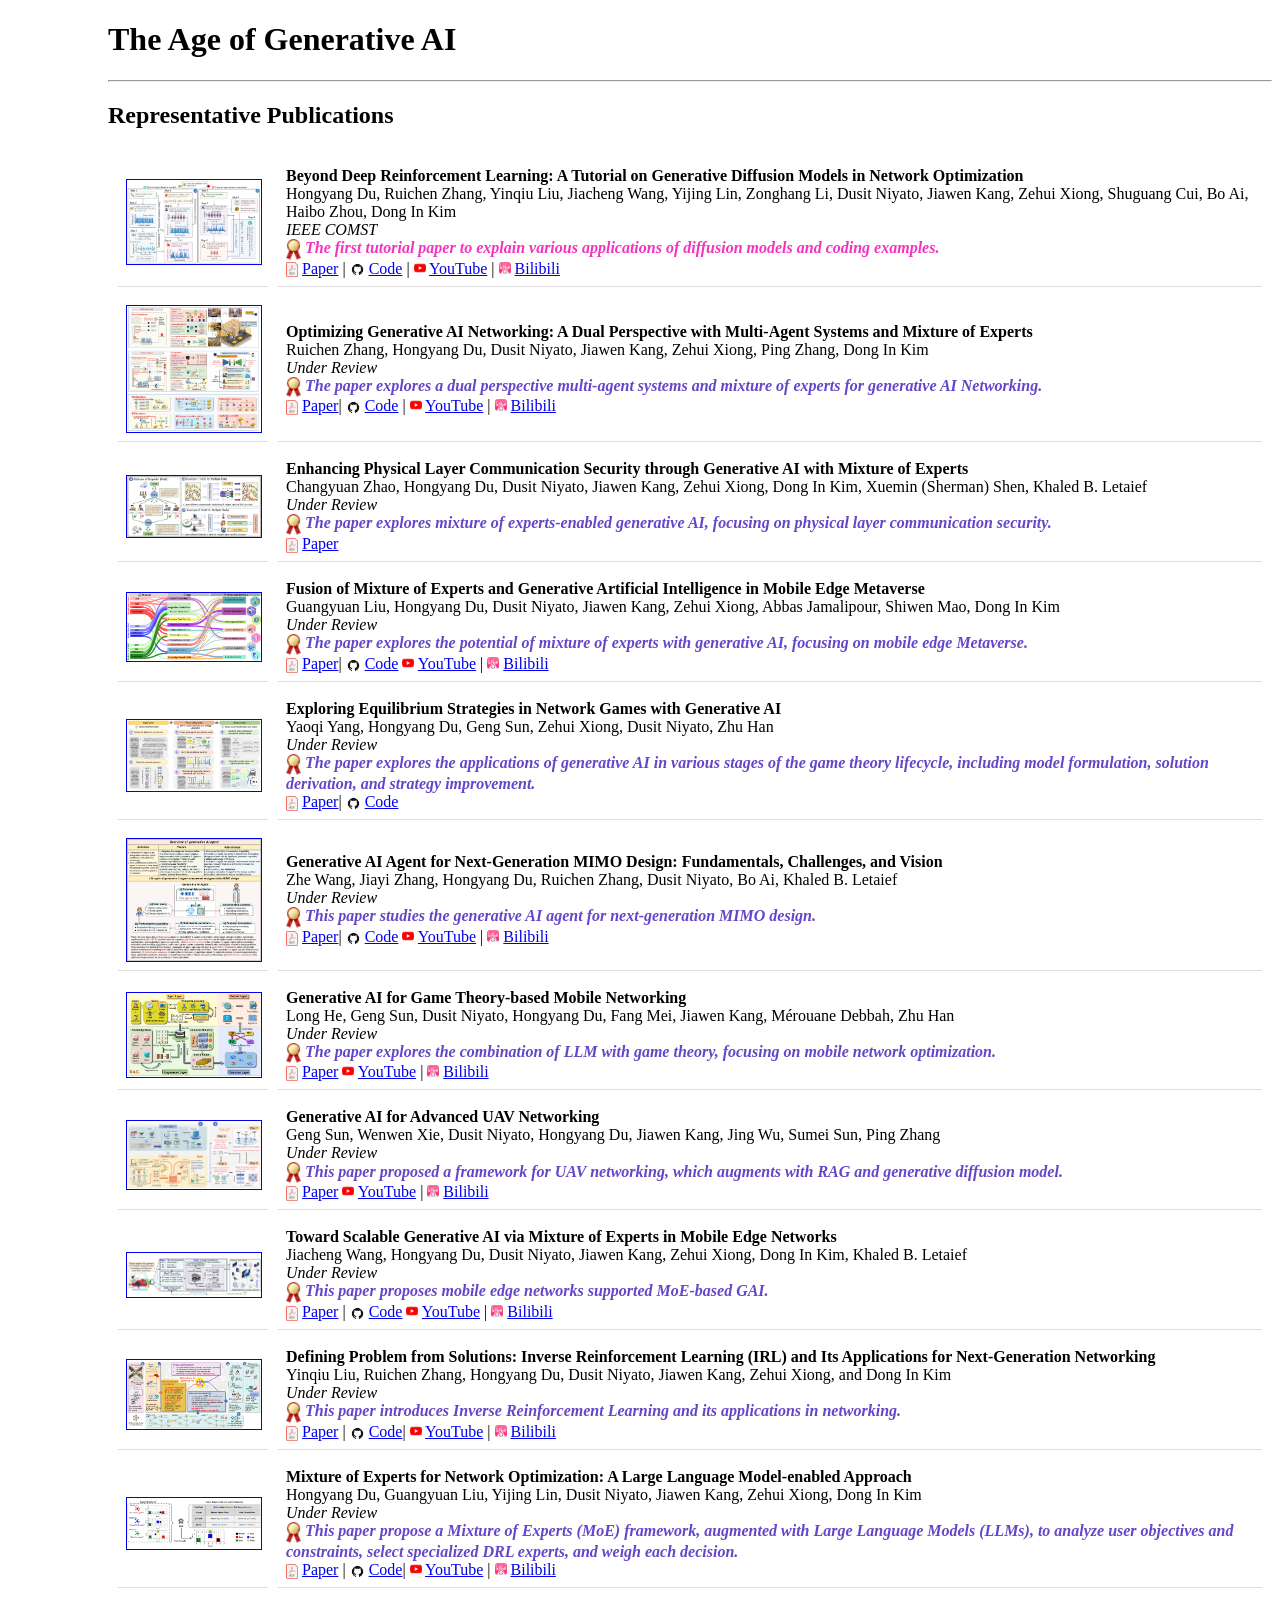
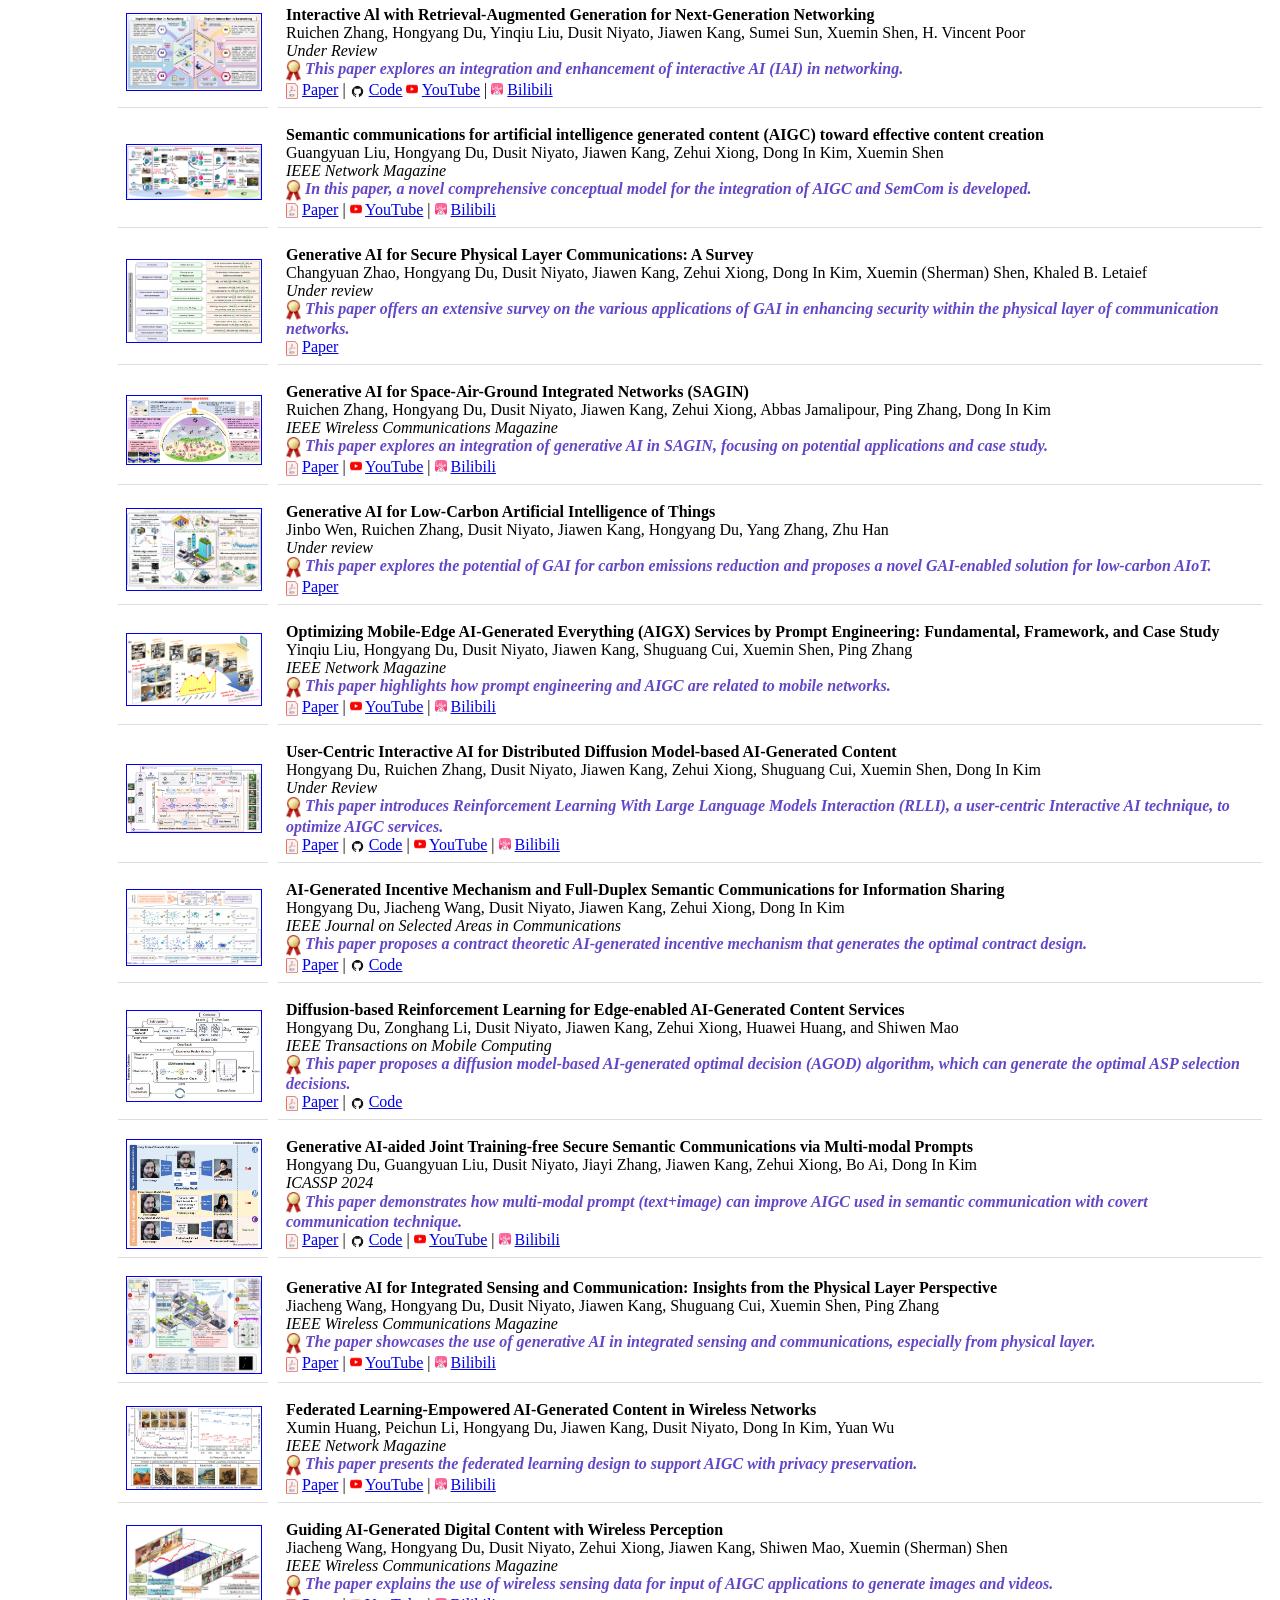
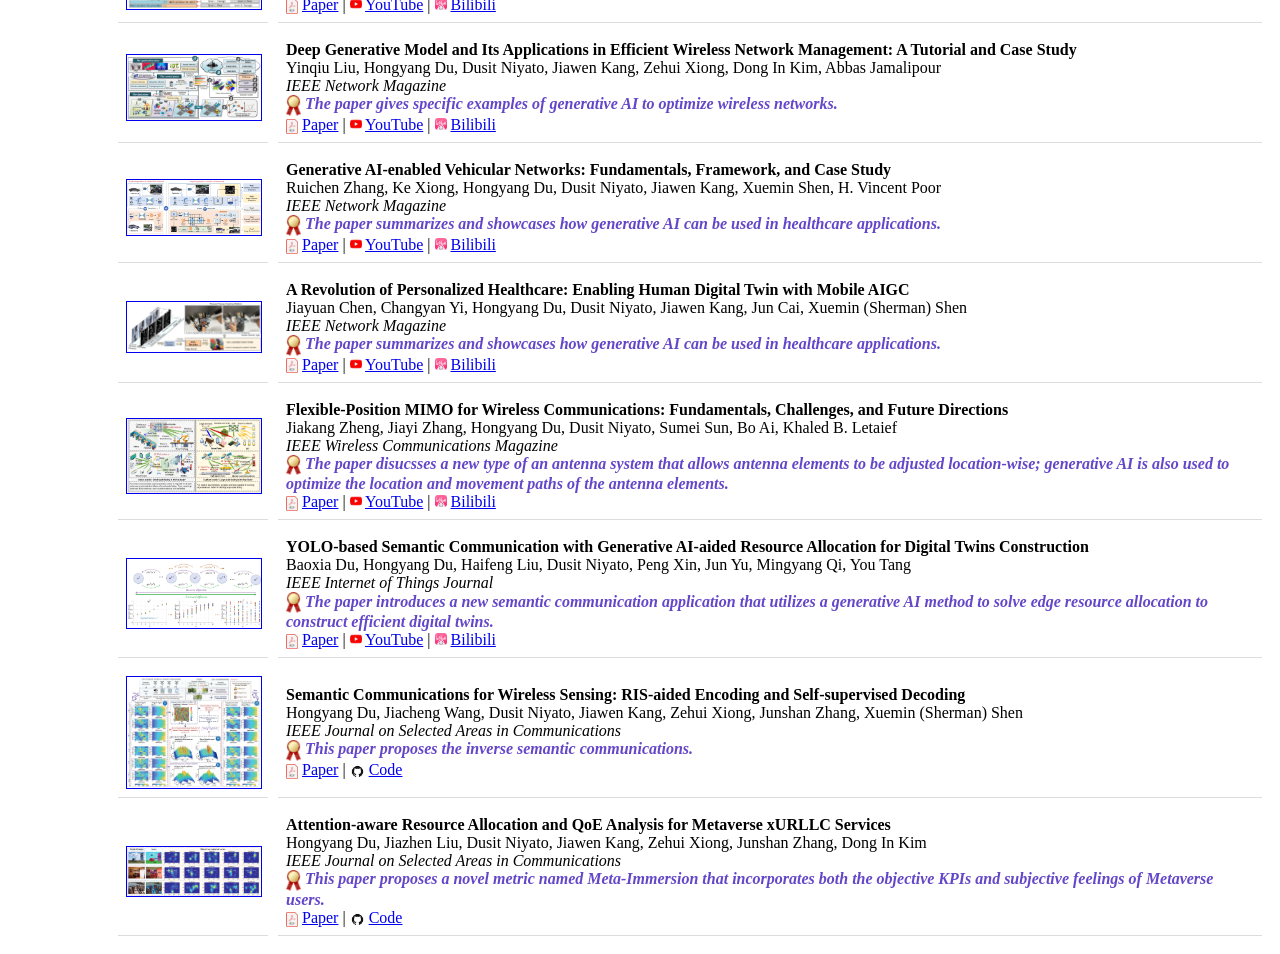
<file: index.html>
<!DOCTYPE html>
<html>
<head>
<meta charset="UTF-8">
<meta name="viewport" content="width=device-width, initial-scale=1.0">
<title>The Age of Generative AI</title>
<style>
	.content-wrapper {
	margin-left: 100px;
	}
	td, th {
	padding: 8px;
	border-bottom: 1px solid #ddd;
	}
	img.responsive-img {
	max-width: 100%;
	height: auto;
	}
	
	/* 响应式设计：当屏幕尺寸小于600px时，应用这些样式 */
	@media screen and (max-width: 600px) {
	.content-wrapper {
	margin-left: 10px;
	}
	.responsive-img {
	float: left; /* 使图片浮动，使得文字可以环绕图片 */
	margin-right: 15px; /* 在图片和文字之间添加一些间隙 */
	width: 50%; /* 设置图片宽度为容器宽度的50%，根据需要调整 */
	}
	td {
	display: block; /* 使单元格表现得像块元素，以便图片和文字可以正确环绕 */
	}
	}
</style>
</head>
<body>

<div class="content-wrapper">

<h1>The Age of Generative AI</h1>

<hr>

<h2>Representative Publications</h2>

<table border="0" cellpadding="3" cellspacing="10">

<tr>
<td><a href="https://hongyangdu.github.io/GDMOPT/"><img class="responsive-img" style="vertical-align:middle" src="accessories/GDMOPT1.png"  width="200" height="inherit" border="1px" alt="" /></a></td>
<td>
<b>Beyond Deep Reinforcement Learning: A Tutorial on Generative Diffusion Models in Network Optimization</b>
<br>Hongyang Du, Ruichen Zhang, Yinqiu Liu, Jiacheng Wang, Yijing Lin, Zonghang Li, Dusit Niyato, Jiawen Kang, Zehui Xiong, Shuguang Cui, Bo Ai, Haibo Zhou, Dong In Kim<br>
<em>IEEE COMST </em> <br>
<em> <img style="vertical-align:middle" src="accessories/gold_medal.png"  width="15" height="inherit"  alt="" /> <b style="color:rgb(245,50,190);">The first tutorial paper to explain various applications of diffusion models and coding examples.</b> </em> <br>
<img style="vertical-align:middle" src="accessories/pdf.jpg"  width="12" height="inherit"  alt="" /> 
<a href="https://arxiv.org/pdf/2308.05384.pdf">Paper</a> |
<img style="vertical-align:middle" src="accessories/github_icon.jpg"  width="15" height="inherit"  alt="" /> 
<a href="https://hongyangdu.github.io/GDMOPT/">Code</a> |
<img src="accessories/ytb.jpg"  width="12" height="inherit" alt=""></a>
<a href="https://www.youtube.com/watch?v=-vK1eNtSxOA&t=697s&ab_channel=DurAIn-Tech">YouTube</a> |
<img src="accessories/bili.jpg"  width="12" height="inherit" alt=""></a>
<a href="https://www.bilibili.com/video/BV1Dm4y157yg/?spm_id_from=333.999.0.0">Bilibili</a>
&nbsp &nbsp &nbsp 
</td>
</tr>

<tr>
<td><a href="https://rickyzang.github.io/MASMoE/"><img class="responsive-img" style="vertical-align:middle" src="accessories/RC_MoE.jpg"  width="200" height="inherit" border="1px" alt="" /></a></td>
<td>
<b>Optimizing Generative AI Networking: A Dual Perspective with Multi-Agent Systems and Mixture of Experts</b>
<br> Ruichen Zhang, Hongyang Du, Dusit Niyato, Jiawen Kang, Zehui Xiong, Ping Zhang, Dong In Kim<br>
<em>Under Review</em> <br>
<em> <img style="vertical-align:middle" src="accessories/gold_medal.png"  width="15" height="inherit"  alt="" /> <b style="color:rgb(100,70,200);">The paper explores a dual perspective multi-agent systems and mixture of experts for generative AI Networking.</b> </em> <br>
<img style="vertical-align:middle" src="accessories/pdf.jpg"  width="12" height="inherit"  alt="" /> 
<a href="https://arxiv.org/abs/2405.12472">Paper</a>|
<img style="vertical-align:middle" src="accessories/github_icon.jpg"  width="15" height="inherit"  alt="" /> 
<a href="https://rickyzang.github.io/MASMoE/">Code</a> |
<img src="accessories/ytb.jpg"  width="12" height="inherit" alt=""></a>
<a href="https://www.youtube.com/watch?v=09wHgCCUTZc">YouTube</a> |
<img src="accessories/bili.jpg"  width="12" height="inherit" alt=""></a> 
<a href="https://www.bilibili.com/video/BV1F142127yV/?spm_id_from=333.999.list.card_archive.click&vd_source=2952d487c9e1bfa4561a47411f9dc06a">Bilibili</a>
&nbsp &nbsp &nbsp 
</td>
</tr>



	
<tr>
<td><a href="https://changyuanzhao.github.io/PLSMoE/"><img class="responsive-img" style="vertical-align:middle" src="accessories/zhaocy_moe.png"  width="200" height="inherit" border="1px" alt="" /></a></td>
<td>
<b>Enhancing Physical Layer Communication Security through Generative AI with Mixture of Experts</b>
<br>Changyuan Zhao, Hongyang Du, Dusit Niyato, Jiawen Kang, Zehui Xiong, Dong In Kim, Xuemin (Sherman) Shen, Khaled B. Letaief<br>
<em>Under Review</em> <br>
<em> <img style="vertical-align:middle" src="accessories/gold_medal.png"  width="15" height="inherit"  alt="" /> <b style="color:rgb(100,70,200);">The paper explores mixture of experts-enabled generative AI, focusing on physical layer communication security.</b> </em> <br>
<img style="vertical-align:middle" src="accessories/pdf.jpg"  width="12" height="inherit"  alt="" /> 
<a href="https://arxiv.org/pdf/2405.04198v1">Paper</a>
&nbsp &nbsp &nbsp 
</td>
</tr>
	
<tr>
<td><a href="https://alvinliu97.github.io/MOEGAI-metaverse/"><img class="responsive-img" style="vertical-align:middle" src="accessories/MOE.png"  width="200" height="inherit" border="1px" alt="" /></a></td>
<td>
<b>Fusion of Mixture of Experts and Generative Artificial Intelligence in Mobile Edge Metaverse</b>
<br> Guangyuan Liu, Hongyang Du, Dusit Niyato, Jiawen Kang, Zehui Xiong, Abbas Jamalipour, Shiwen Mao, Dong In Kim<br>
<em>Under Review</em> <br>
<em> <img style="vertical-align:middle" src="accessories/gold_medal.png"  width="15" height="inherit"  alt="" /> <b style="color:rgb(100,70,200);">The paper explores the potential of mixture of experts with generative AI, focusing on mobile edge Metaverse.</b> </em> <br>
<img style="vertical-align:middle" src="accessories/pdf.jpg"  width="12" height="inherit"  alt="" /> 
<a href="https://arxiv.org/abs/2404.03321">Paper</a>|
<img style="vertical-align:middle" src="accessories/github_icon.jpg"  width="15" height="inherit"  alt="" /> 
<a href="https://alvinliu97.github.io/MOEGAI-metaverse/">Code</a>
<img src="accessories/ytb.jpg"  width="12" height="inherit" alt=""></a>
<a href="https://www.youtube.com/watch?v=txzwnzP3jjg&list=UULFEHDwNx-OAR0ER915ICtLpQ&index=2">YouTube</a> |
<img src="accessories/bili.jpg"  width="12" height="inherit" alt=""></a>
<a href="https://www.bilibili.com/video/BV1rJ4m1N7wT/?vd_source=89dd8b52d1d8508a3722af991a8fa825">Bilibili</a>
&nbsp &nbsp &nbsp 
</td>
</tr>

<tr>
<td><a href="https://github.com/Yaoqi-Yang97/GAI4Game/"><img class="responsive-img" style="vertical-align:middle" src="accessories/GAI4GAME.png"  width="200" height="inherit" border="1px" alt="" /></a></td>
<td>
<b>Exploring Equilibrium Strategies in Network Games with Generative AI</b>
<br> Yaoqi Yang, Hongyang Du, Geng Sun, Zehui Xiong, Dusit Niyato, Zhu Han<br>
<em>Under Review</em> <br>
<em> <img style="vertical-align:middle" src="accessories/gold_medal.png"  width="15" height="inherit"  alt="" /> <b style="color:rgb(100,70,200);">The paper explores the applications of generative AI in various stages of the game theory lifecycle, including model formulation, solution derivation, and strategy improvement. </b> </em> <br>
<img style="vertical-align:middle" src="accessories/pdf.jpg"  width="12" height="inherit"  alt="" /> 
<a href="https://arxiv.org/abs/2405.08289">Paper</a>|
<img style="vertical-align:middle" src="accessories/github_icon.jpg"  width="15" height="inherit"  alt="" /> 
<a href="https://github.com/Yaoqi-Yang97/GAI4Game/">Code</a>
&nbsp &nbsp &nbsp 
</td>
</tr>

<tr>
<td><a href="https://zhewang77.github.io/GAIMIMO/"><img class="responsive-img" style="vertical-align:middle" src="accessories/zhe1.png"  width="200" height="inherit" border="1px" alt="" /></a></td>
<td>
<b>Generative AI Agent for Next-Generation MIMO Design: Fundamentals, Challenges, and Vision</b>
<br>Zhe Wang, Jiayi Zhang, Hongyang Du, Ruichen Zhang, Dusit Niyato, Bo Ai, Khaled B. Letaief<br>
<em>Under Review</em> <br>
<em> <img style="vertical-align:middle" src="accessories/gold_medal.png"  width="15" height="inherit"  alt="" /> <b style="color:rgb(100,70,200);">This paper studies the generative AI agent for next-generation MIMO design.</b> </em> <br>
<img style="vertical-align:middle" src="accessories/pdf.jpg"  width="12" height="inherit"  alt="" /> 
<a href="https://arxiv.org/pdf/2404.08878.pdf">Paper</a>|
<img style="vertical-align:middle" src="accessories/github_icon.jpg"  width="15" height="inherit"  alt="" /> 
<a href="https://zhewang77.github.io/GAIMIMO/">Code</a>
<img src="accessories/ytb.jpg"  width="12" height="inherit" alt=""></a>
<a href="https://www.youtube.com/watch?v=FHvTjo2qmOY&list=UULFEHDwNx-OAR0ER915ICtLpQ&index=1">YouTube</a> |
<img src="accessories/bili.jpg"  width="12" height="inherit" alt=""></a>
<a href="https://www.bilibili.com/video/BV1wT421D7wM/?vd_source=89dd8b52d1d8508a3722af991a8fa825">Bilibili</a>
&nbsp &nbsp &nbsp 
</td>
</tr>


<tr>
<td><a href="https://limedire.github.io/GAI-Game/"><img class="responsive-img" style="vertical-align:middle" src="accessories/gaigame.png"  width="200" height="inherit" border="1px" alt="" /></a></td>
<td>
<b>Generative AI for Game Theory-based Mobile Networking</b>
<br>Long He, Geng Sun, Dusit Niyato, Hongyang Du, Fang Mei, Jiawen Kang, Mérouane Debbah, Zhu Han<br>
<em>Under Review</em> <br>
<em> <img style="vertical-align:middle" src="accessories/gold_medal.png"  width="15" height="inherit"  alt="" /> <b style="color:rgb(100,70,200);">The paper explores the combination of LLM with game theory, focusing on mobile network optimization.</b> </em> <br>
<img style="vertical-align:middle" src="accessories/pdf.jpg"  width="12" height="inherit"  alt="" /> 
<a href="https://arxiv.org/abs/2404.09699">Paper</a>
<img src="accessories/ytb.jpg"  width="12" height="inherit" alt=""></a>
<a href="https://www.youtube.com/watch?v=qfKsBIwJl5Q&list=UULFEHDwNx-OAR0ER915ICtLpQ&index=5">YouTube</a> |
<img src="accessories/bili.jpg"  width="12" height="inherit" alt=""></a>
<a href="https://www.bilibili.com/video/BV1T1421d7cv/?vd_source=89dd8b52d1d8508a3722af991a8fa825">Bilibili</a>
&nbsp &nbsp &nbsp 
</td>
</tr>


<tr>
<td><a href="https://xiewenwen22.github.io/UAV_Spectrum_Estimation/"><img class="responsive-img" style="vertical-align:middle" src="accessories/gaiuav.png"  width="200" height="inherit" border="1px" alt="" /></a></td>
<td>
<b>Generative AI for Advanced UAV Networking</b>
<br>Geng Sun, Wenwen Xie, Dusit Niyato, Hongyang Du, Jiawen Kang, Jing Wu, Sumei Sun, Ping Zhang<br>
<em>Under Review</em> <br>
<em> <img style="vertical-align:middle" src="accessories/gold_medal.png"  width="15" height="inherit"  alt="" /> <b style="color:rgb(100,70,200);">This paper proposed a framework for UAV networking, which augments with RAG and generative diffusion model.</b> </em> <br>
<img style="vertical-align:middle" src="accessories/pdf.jpg"  width="12" height="inherit"  alt="" /> 
<a href="https://arxiv.org/pdf/2404.10556.pdf">Paper</a>
<img src="accessories/ytb.jpg"  width="12" height="inherit" alt=""></a>
<a href="https://www.youtube.com/watch?v=sXdapDkmmdQ&list=UULFEHDwNx-OAR0ER915ICtLpQ&index=4">YouTube</a> |
<img src="accessories/bili.jpg"  width="12" height="inherit" alt=""></a>
<a href="https://www.bilibili.com/video/BV1RZ421n7hc/?vd_source=89dd8b52d1d8508a3722af991a8fa825">Bilibili</a>
&nbsp &nbsp &nbsp 
</td>
</tr>


<tr>
<td><a href="https://hongyangdu.github.io/Net4MoE/"><img class="responsive-img" style="vertical-align:middle" src="accessories/jcmoe.png"  width="200" height="inherit" border="1px" alt="" /></a></td>
<td>
<b>Toward Scalable Generative AI via Mixture of Experts in Mobile Edge Networks</b>
<br>Jiacheng Wang, Hongyang Du, Dusit Niyato, Jiawen Kang, Zehui Xiong, Dong In Kim, Khaled B. Letaief<br>
<em>Under Review</em> <br>
<em> <img style="vertical-align:middle" src="accessories/gold_medal.png"  width="15" height="inherit"  alt="" /> <b style="color:rgb(100,70,200);">This paper proposes mobile edge networks supported MoE-based GAI.</b> </em> <br>
<img style="vertical-align:middle" src="accessories/pdf.jpg"  width="12" height="inherit"  alt="" /> 
<a href="https://arxiv.org/pdf/2402.06942.pdf">Paper</a> |
<img style="vertical-align:middle" src="accessories/github_icon.jpg"  width="15" height="inherit"  alt="" /> 
<a href="https://hongyangdu.github.io/Net4MoE/">Code</a>
<img src="accessories/ytb.jpg"  width="12" height="inherit" alt=""></a>
<a href="https://www.youtube.com/watch?v=FtyX49zUfb4">YouTube</a> |
<img src="accessories/bili.jpg"  width="12" height="inherit" alt=""></a>
<a href="https://www.bilibili.com/video/BV1Kr421E7eE/?vd_source=89dd8b52d1d8508a3722af991a8fa825">Bilibili</a>
&nbsp &nbsp &nbsp 
</td>
</tr>


<tr>
<td><a href="https://lancelot1998.github.io/IRL/"><img class="responsive-img" style="vertical-align:middle" src="accessories/IRL-2.png"  width="200" height="inherit" border="1px" alt="" /></a></td>
<td>
<b>Defining Problem from Solutions: Inverse Reinforcement Learning (IRL) and Its Applications for Next-Generation Networking</b>
<br> Yinqiu Liu, Ruichen Zhang, Hongyang Du, Dusit Niyato, Jiawen Kang, Zehui Xiong, and Dong In Kim<br>
<em>Under Review</em> <br>
<em> <img style="vertical-align:middle" src="accessories/gold_medal.png"  width="15" height="inherit"  alt="" /> <b style="color:rgb(100,70,200);">This paper introduces Inverse Reinforcement Learning and its applications in networking.</b> </em> <br>
<img style="vertical-align:middle" src="accessories/pdf.jpg"  width="12" height="inherit"  alt="" /> 
<a href="https://arxiv.org/pdf/2404.01583">Paper</a> |
<img style="vertical-align:middle" src="accessories/github_icon.jpg"  width="15" height="inherit"  alt="" /> 
<a href="https://lancelot1998.github.io/IRL/">Code</a>|
<img src="accessories/ytb.jpg"  width="12" height="inherit" alt=""></a>
<a href="https://www.youtube.com/watch?v=hXTmq7OEXV8">YouTube</a> |
<img src="accessories/bili.jpg"  width="12" height="inherit" alt=""></a>
<a href="https://www.bilibili.com/video/BV1Qs421c7nz/?spm_id_from=333.999.0.0&vd_source=5a4e6b423c5145e693f64416250476f9">Bilibili</a>
&nbsp &nbsp &nbsp 
</td>
</tr>


<tr>
<td><a href="https://hongyangdu.github.io/MoE4OPT/"><img class="responsive-img" style="vertical-align:middle" src="accessories/dumoeopt.png"  width="200" height="inherit" border="1px" alt="" /></a></td>
<td>
<b>Mixture of Experts for Network Optimization: A Large Language Model-enabled Approach</b>
<br>Hongyang Du, Guangyuan Liu, Yijing Lin, Dusit Niyato, Jiawen Kang, Zehui Xiong, Dong In Kim<br>
<em>Under Review</em> <br>
<em> <img style="vertical-align:middle" src="accessories/gold_medal.png"  width="15" height="inherit"  alt="" /> <b style="color:rgb(100,70,200);">This paper propose a Mixture of Experts (MoE) framework, augmented with Large Language Models (LLMs), to analyze user objectives and constraints, select specialized DRL experts, and weigh each decision.</b> </em> <br>
<img style="vertical-align:middle" src="accessories/pdf.jpg"  width="12" height="inherit"  alt="" /> 
<a href="https://arxiv.org/pdf/2402.09756.pdf">Paper</a> |
<img style="vertical-align:middle" src="accessories/github_icon.jpg"  width="15" height="inherit"  alt="" /> 
<a href="https://hongyangdu.github.io/MoE4OPT/">Code</a>|
<img src="accessories/ytb.jpg"  width="12" height="inherit" alt=""></a>
<a href="https://www.youtube.com/watch?v=ALh2Pc-uqbg">YouTube</a> |
<img src="accessories/bili.jpg"  width="12" height="inherit" alt=""></a>
<a href="https://www.bilibili.com/video/BV1Zx4y1k7Hr/?spm_id_from=333.999.0.0">Bilibili</a>
&nbsp &nbsp &nbsp 
</td>
</tr>


<tr>
<td><a href="https://rickyzang.github.io/GIAI/"><img class="responsive-img" style="vertical-align:middle" src="accessories/rciai.png"  width="200" height="inherit" border="1px" alt="" /></a></td>
<td>
<b>Interactive Al with Retrieval-Augmented Generation for Next-Generation Networking</b>
<br>Ruichen Zhang, Hongyang Du, Yinqiu Liu, Dusit Niyato, Jiawen Kang, Sumei Sun, Xuemin Shen, H. Vincent Poor<br>
<em>Under Review</em> <br>
<em> <img style="vertical-align:middle" src="accessories/gold_medal.png"  width="15" height="inherit"  alt="" /> <b style="color:rgb(100,70,200);">This paper explores an integration and enhancement of interactive AI (IAI) in networking.</b> </em> <br>
<img style="vertical-align:middle" src="accessories/pdf.jpg"  width="12" height="inherit"  alt="" /> 
<a href="https://arxiv.org/pdf/2401.11391.pdf">Paper</a> |
<img style="vertical-align:middle" src="accessories/github_icon.jpg"  width="15" height="inherit"  alt="" /> 
<a href="https://rickyzang.github.io/GIAI/">Code</a>
<img src="accessories/ytb.jpg"  width="12" height="inherit" alt=""></a>
<a href="https://youtu.be/ZUgpUf3MVkA">YouTube</a> |
<img src="accessories/bili.jpg"  width="12" height="inherit" alt=""></a>
<a href="https://www.bilibili.com/video/BV1Tf42117rt/?vd_source=89dd8b52d1d8508a3722af991a8fa825">Bilibili</a>
&nbsp &nbsp &nbsp 
</td>
</tr>

<tr>
<td><a href="https://arxiv.org/abs/2308.04942"><img class="responsive-img" style="vertical-align:middle" src="accessories/guangyuansem.png"  width="200" height="inherit" border="1px" alt="" /></a></td>
<td>
<b>Semantic communications for artificial intelligence generated content (AIGC) toward effective content creation</b>
<br>Guangyuan Liu, Hongyang Du, Dusit Niyato, Jiawen Kang, Zehui Xiong, Dong In Kim, Xuemin Shen<br>
<em>IEEE Network Magazine</em> <br>
<em> <img style="vertical-align:middle" src="accessories/gold_medal.png"  width="15" height="inherit"  alt="" /> <b style="color:rgb(100,70,200);"> In this paper, a novel comprehensive conceptual model for the integration of AIGC and SemCom is developed.</b> </em> <br>
<img style="vertical-align:middle" src="accessories/pdf.jpg"  width="12" height="inherit"  alt="" /> 
<a href="https://arxiv.org/pdf/2308.04942.pdf">Paper</a> |
<img src="accessories/ytb.jpg"  width="12" height="inherit" alt=""></a>
<a href="https://www.youtube.com/watch?v=-n1fKwBHouI">YouTube</a> |
<img src="accessories/bili.jpg"  width="12" height="inherit" alt=""></a>
<a href="https://www.bilibili.com/video/BV1w94y1b7zj/?spm_id_from=333.337.search-card.all.click&vd_source=7a1cccf64fe5f606a2b055b2b18fbfb9">Bilibili</a>
&nbsp &nbsp &nbsp 
</td>
</tr>


<tr>
<td><a href="https://arxiv.org/abs/2402.13553"><img class="responsive-img" style="vertical-align:middle" src="accessories/cys.png"  width="200" height="inherit" border="1px" alt="" /></a></td>
<td>
<b>Generative AI for Secure Physical Layer Communications: A Survey</b>
<br>Changyuan Zhao, Hongyang Du, Dusit Niyato, Jiawen Kang, Zehui Xiong, Dong In Kim, Xuemin (Sherman) Shen, Khaled B. Letaief<br>
<em>Under review</em> <br>
<em> <img style="vertical-align:middle" src="accessories/gold_medal.png"  width="15" height="inherit"  alt="" /> <b style="color:rgb(100,70,200);"> This paper offers an extensive survey on the various applications of GAI in enhancing security within the physical layer of communication networks.</b> </em> <br>
<img style="vertical-align:middle" src="accessories/pdf.jpg"  width="12" height="inherit"  alt="" /> 
<a href="https://arxiv.org/pdf/2402.13553.pdf">Paper</a>
&nbsp &nbsp &nbsp 
</td>
</tr>

<tr>
<td><a href="https://arxiv.org/abs/2311.06523"><img class="responsive-img" style="vertical-align:middle" src="accessories/ruicehnsagin.png"  width="200" height="inherit" border="1px" alt="" /></a></td>
<td>
<b>Generative AI for Space-Air-Ground Integrated Networks (SAGIN)</b>
<br>Ruichen Zhang, Hongyang Du, Dusit Niyato, Jiawen Kang, Zehui Xiong, Abbas Jamalipour, Ping Zhang, Dong In Kim<br>
<em>IEEE Wireless Communications Magazine</em> <br>
<em> <img style="vertical-align:middle" src="accessories/gold_medal.png"  width="15" height="inherit"  alt="" /> <b style="color:rgb(100,70,200);"> This paper explores an integration of generative AI in SAGIN, focusing on potential applications and case study.</b> </em> <br>
<img style="vertical-align:middle" src="accessories/pdf.jpg"  width="12" height="inherit"  alt="" /> 
<a href="https://arxiv.org/pdf/2311.06523.pdf">Paper</a> |
<img src="accessories/ytb.jpg"  width="12" height="inherit" alt=""></a>
<a href="https://www.youtube.com/watch?v=cQ2vA4rOHME">YouTube</a> |
<img src="accessories/bili.jpg"  width="12" height="inherit" alt=""></a>
<a href="https://www.bilibili.com/video/BV1fT4y1s7Eq/?spm_id_from=333.337.search-card.all.click">Bilibili</a>
&nbsp &nbsp &nbsp 
</td>
</tr>

<tr>
<td><a href="https://arxiv.org/abs/2404.18077"><img class="responsive-img" style="vertical-align:middle" src="accessories/Carbon.png"  width="200" height="inherit" border="1px" alt="" /></a></td>
<td>
<b>Generative AI for Low-Carbon Artificial Intelligence of Things</b>
<br>Jinbo Wen, Ruichen Zhang, Dusit Niyato, Jiawen Kang, Hongyang Du, Yang Zhang, Zhu Han<br>
<em>Under review</em> <br>
<em> <img style="vertical-align:middle" src="accessories/gold_medal.png"  width="15" height="inherit"  alt="" /> <b style="color:rgb(100,70,200);"> This paper explores the potential of GAI for carbon emissions reduction and proposes a novel GAI-enabled solution for low-carbon AIoT.</b> </em> <br>
<img style="vertical-align:middle" src="accessories/pdf.jpg"  width="12" height="inherit"  alt="" /> 
<a href="https://arxiv.org/abs/2404.18077.pdf">Paper</a>
&nbsp &nbsp &nbsp 
</td>
</tr>
	
<tr>
<td><a href="https://arxiv.org/abs/2309.01065"><img class="responsive-img" style="vertical-align:middle" src="accessories/yinqiuopt.png"  width="200" height="inherit" border="1px" alt="" /></a></td>
<td>
<b>Optimizing Mobile-Edge AI-Generated Everything (AIGX) Services by Prompt Engineering: Fundamental, Framework, and Case Study</b>
<br>Yinqiu Liu, Hongyang Du, Dusit Niyato, Jiawen Kang, Shuguang Cui, Xuemin Shen, Ping Zhang<br>
<em>IEEE Network Magazine</em> <br>
<em> <img style="vertical-align:middle" src="accessories/gold_medal.png"  width="15" height="inherit"  alt="" /> <b style="color:rgb(100,70,200);">This paper highlights how prompt engineering and AIGC are related to mobile networks.</b> </em> <br>
<img style="vertical-align:middle" src="accessories/pdf.jpg"  width="12" height="inherit"  alt="" /> 
<a href="https://arxiv.org/pdf/2309.01065.pdf">Paper</a> |
<img src="accessories/ytb.jpg"  width="12" height="inherit" alt=""></a>
<a href="https://www.youtube.com/watch?v=29JHDgUTgKA&t=80s&ab_channel=DurAIn-Tech">YouTube</a> |
<img src="accessories/bili.jpg"  width="12" height="inherit" alt=""></a>
<a href="https://www.bilibili.com/video/BV1xh4y1a7YY/?spm_id_from=333.999.0.0">Bilibili</a>
&nbsp &nbsp &nbsp 
</td>
</tr>

<tr>
<td><a href="https://hongyangdu.github.io/DistributedDiffusion/"><img class="responsive-img" style="vertical-align:middle" src="accessories/duuser.png"  width="200" height="inherit" border="1px" alt="" /></a></td>
<td>
<b>User-Centric Interactive AI for Distributed Diffusion Model-based AI-Generated Content</b>
<br>Hongyang Du, Ruichen Zhang, Dusit Niyato, Jiawen Kang, Zehui Xiong, Shuguang Cui, Xuemin Shen, Dong In Kim<br>
<em>Under Review</em> <br>
<em> <img style="vertical-align:middle" src="accessories/gold_medal.png"  width="15" height="inherit"  alt="" /> <b style="color:rgb(100,70,200);">This paper introduces Reinforcement Learning With Large Language Models Interaction (RLLI), a user-centric Interactive AI technique, to optimize AIGC services.</b> </em> <br>
<img style="vertical-align:middle" src="accessories/pdf.jpg"  width="12" height="inherit"  alt="" /> 
<a href="https://arxiv.org/pdf/2311.11094.pdf">Paper</a> |
<img style="vertical-align:middle" src="accessories/github_icon.jpg"  width="15" height="inherit"  alt="" /> 
<a href="https://hongyangdu.github.io/DistributedDiffusion/">Code</a> |
<img src="accessories/ytb.jpg"  width="12" height="inherit" alt=""></a>
<a href="https://www.youtube.com/watch?v=Vva-skuHBC4&ab_channel=DurAIn-Tech%E6%B8%A1%E9%9B%A8%E7%A7%91%E6%8A%80">YouTube</a> |
<img src="accessories/bili.jpg"  width="12" height="inherit" alt=""></a>
<a href="https://www.bilibili.com/video/BV1kC4y1w7mY/?spm_id_from=333.337.search-card.all.click&vd_source=7a1cccf64fe5f606a2b055b2b18fbfb9">Bilibili</a>
&nbsp &nbsp &nbsp 
</td>
</tr>


<tr>
<td><a href="https://hongyangdu.github.io/SemSharing/"><img class="responsive-img" style="vertical-align:middle" src="accessories/duincen.png"  width="200" height="inherit" border="1px" alt="" /></a></td>
<td>
<b>AI-Generated Incentive Mechanism and Full-Duplex Semantic Communications for Information Sharing</b>
<br>Hongyang Du, Jiacheng Wang, Dusit Niyato, Jiawen Kang, Zehui Xiong, Dong In Kim<br>
<em>IEEE Journal on Selected Areas in Communications</em> <br>
<em> <img style="vertical-align:middle" src="accessories/gold_medal.png"  width="15" height="inherit"  alt="" /> <b style="color:rgb(100,70,200);">This paper proposes a contract theoretic AI-generated incentive mechanism that generates the optimal contract design.</b> </em> <br>
<img style="vertical-align:middle" src="accessories/pdf.jpg"  width="12" height="inherit"  alt="" /> 
<a href="https://arxiv.org/pdf/2303.01896.pdf">Paper</a> |
<img style="vertical-align:middle" src="accessories/github_icon.jpg"  width="15" height="inherit"  alt="" /> 
<a href="https://hongyangdu.github.io/SemSharing/">Code</a>
&nbsp &nbsp &nbsp 
</td>
</tr>


<tr>
<td><a href="https://arxiv.org/abs/2303.13052"><img class="responsive-img" style="vertical-align:middle" src="accessories/dutmc.png"  width="200" height="inherit" border="1px" alt="" /></a></td>
<td>
<b>Diffusion-based Reinforcement Learning for Edge-enabled AI-Generated Content Services</b>
<br>Hongyang Du, Zonghang Li, Dusit Niyato, Jiawen Kang, Zehui Xiong, Huawei Huang, and Shiwen Mao<br>
<em>IEEE Transactions on Mobile Computing</em> <br>
<em> <img style="vertical-align:middle" src="accessories/gold_medal.png"  width="15" height="inherit"  alt="" /> <b style="color:rgb(100,70,200);">This paper proposes a diffusion model-based AI-generated optimal decision (AGOD) algorithm, which can generate the optimal ASP selection decisions.</b> </em> <br>
<img style="vertical-align:middle" src="accessories/pdf.jpg"  width="12" height="inherit"  alt="" /> 
<a href="https://arxiv.org/pdf/2303.13052.pdf">Paper</a> |
<img style="vertical-align:middle" src="accessories/github_icon.jpg"  width="15" height="inherit"  alt="" /> 
<a href="https://github.com/Lizonghang/AGOD">Code</a>
&nbsp &nbsp &nbsp 
</td>
</tr>

<tr>
<td><a href="https://arxiv.org/abs/2309.02616"><img class="responsive-img" style="vertical-align:middle" src="accessories/dumolti.png"  width="200" height="inherit" border="1px" alt="" /></a></td>
<td>
<b>Generative AI-aided Joint Training-free Secure Semantic Communications via Multi-modal Prompts</b>
<br>Hongyang Du, Guangyuan Liu, Dusit Niyato, Jiayi Zhang, Jiawen Kang, Zehui Xiong, Bo Ai, Dong In Kim<br>
<em>ICASSP 2024</em> <br>
<em> <img style="vertical-align:middle" src="accessories/gold_medal.png"  width="15" height="inherit"  alt="" /> <b style="color:rgb(100,70,200);">This paper demonstrates how multi-modal prompt (text+image) can improve AIGC used in semantic communication with covert communication technique.</b> </em> <br>
<img style="vertical-align:middle" src="accessories/pdf.jpg"  width="12" height="inherit"  alt="" /> 
<a href="https://arxiv.org/pdf/2309.02616.pdf">Paper</a> |
<img style="vertical-align:middle" src="accessories/github_icon.jpg"  width="15" height="inherit"  alt="" /> 
<a href="https://github.com/HongyangDu/LASER">Code</a> |
<img src="accessories/ytb.jpg"  width="12" height="inherit" alt=""></a>
<a href="https://www.youtube.com/watch?v=o-Azz_KeMxg&t=992s&ab_channel=DurAIn-Tech">YouTube</a> |
<img src="accessories/bili.jpg"  width="12" height="inherit" alt=""></a>
<a href="https://www.bilibili.com/video/BV1MV411A7U1/?spm_id_from=333.999.0.0">Bilibili</a>
&nbsp &nbsp &nbsp 
</td>
</tr>

<tr>
<td><a href="https://arxiv.org/abs/2310.01036"><img class="responsive-img" style="vertical-align:middle" src="accessories/jcisac.png"  width="200" height="inherit" border="1px" alt="" /></a></td>
<td>
<b>Generative AI for Integrated Sensing and Communication: Insights from the Physical Layer Perspective</b>
<br>Jiacheng Wang, Hongyang Du, Dusit Niyato, Jiawen Kang, Shuguang Cui, Xuemin Shen, Ping Zhang<br>
<em>IEEE Wireless Communications Magazine</em> <br>
<em> <img style="vertical-align:middle" src="accessories/gold_medal.png"  width="15" height="inherit"  alt="" /> <b style="color:rgb(100,70,200);">The paper showcases the use of generative AI in integrated sensing and communications, especially from physical layer.</b> </em> <br>
<img style="vertical-align:middle" src="accessories/pdf.jpg"  width="12" height="inherit"  alt="" /> 
<a href="https://arxiv.org/pdf/2310.01036.pdf">Paper</a> |
<img src="accessories/ytb.jpg"  width="12" height="inherit" alt=""></a>
<a href="https://www.youtube.com/watch?v=ZqSmgw0XOXo&ab_channel=DurAIn-Tech">YouTube</a> |
<img src="accessories/bili.jpg"  width="12" height="inherit" alt=""></a>
<a href="https://www.bilibili.com/video/BV1v84y1m7kn/?spm_id_from=333.999.0.0">Bilibili</a>
&nbsp &nbsp &nbsp 
</td>
</tr>


<tr>
<td><a href="https://arxiv.org/abs/2307.07146"><img class="responsive-img" style="vertical-align:middle" src="accessories/xuminfl.png"  width="200" height="inherit" border="1px" alt="" /></a></td>
<td>
<b>Federated Learning-Empowered AI-Generated Content in Wireless Networks</b>
<br>Xumin Huang, Peichun Li, Hongyang Du, Jiawen Kang, Dusit Niyato, Dong In Kim, Yuan Wu<br>
<em>IEEE Network Magazine</em> <br>
<em> <img style="vertical-align:middle" src="accessories/gold_medal.png"  width="15" height="inherit"  alt="" /> <b style="color:rgb(100,70,200);">This paper presents the federated learning design to support AIGC with privacy preservation.</b> </em> <br>
<img style="vertical-align:middle" src="accessories/pdf.jpg"  width="12" height="inherit"  alt="" /> 
<a href="https://arxiv.org/pdf/2307.07146.pdf">Paper</a> |
<img src="accessories/ytb.jpg"  width="12" height="inherit" alt=""></a>
<a href="https://www.youtube.com/watch?v=1anrIJeyqtw">YouTube</a> |
<img src="accessories/bili.jpg"  width="12" height="inherit" alt=""></a>
<a href="https://www.bilibili.com/video/BV1GB4y1Z7Mr/?spm_id_from=333.999.0.0">Bilibili</a>
&nbsp &nbsp &nbsp 
</td>
</tr>


<tr>
<td><a href="https://arxiv.org/abs/2303.14624"><img class="responsive-img" style="vertical-align:middle" src="accessories/jcgm.png"  width="200" height="inherit" border="1px" alt="" /></a></td>
<td>
<b>Guiding AI-Generated Digital Content with Wireless Perception</b>
<br>Jiacheng Wang, Hongyang Du, Dusit Niyato, Zehui Xiong, Jiawen Kang, Shiwen Mao, Xuemin (Sherman) Shen<br>
<em>IEEE Wireless Communications Magazine</em> <br>
<em> <img style="vertical-align:middle" src="accessories/gold_medal.png"  width="15" height="inherit"  alt="" /> <b style="color:rgb(100,70,200);">The paper explains the use of wireless sensing data for input of AIGC applications to generate images and videos.</b> </em> <br>
<img style="vertical-align:middle" src="accessories/pdf.jpg"  width="12" height="inherit"  alt="" /> 
<a href="https://arxiv.org/pdf/2303.14624.pdf">Paper</a> |
<img src="accessories/ytb.jpg"  width="12" height="inherit" alt=""></a>
<a href="https://www.youtube.com/watch?v=7Y2gqrz4ukI&ab_channel=DurAIn-Tech">YouTube</a> |
<img src="accessories/bili.jpg"  width="12" height="inherit" alt=""></a>
<a href="https://www.bilibili.com/video/BV1F841117Nw/?spm_id_from=333.999.0.0">Bilibili</a>
&nbsp &nbsp &nbsp 
</td>
</tr>

<tr>
<td><a href="https://arxiv.org/abs/2303.17114"><img class="responsive-img" style="vertical-align:middle" src="accessories/yqgm.png"  width="200" height="inherit" border="1px" alt="" /></a></td>
<td>
<b>Deep Generative Model and Its Applications in Efficient Wireless Network Management: A Tutorial and Case Study</b>
<br>Yinqiu Liu, Hongyang Du, Dusit Niyato, Jiawen Kang, Zehui Xiong, Dong In Kim, Abbas Jamalipour<br>
<em>IEEE Network Magazine</em> <br>
<em> <img style="vertical-align:middle" src="accessories/gold_medal.png"  width="15" height="inherit"  alt="" /> <b style="color:rgb(100,70,200);">The paper gives specific examples of generative AI to optimize wireless networks.</b> </em> <br>
<img style="vertical-align:middle" src="accessories/pdf.jpg"  width="12" height="inherit"  alt="" /> 
<a href="https://arxiv.org/pdf/2303.17114.pdf">Paper</a> |
<img src="accessories/ytb.jpg"  width="12" height="inherit" alt=""></a>
<a href="https://www.youtube.com/watch?v=30gRmUZj9V4&ab_channel=DurAIn-Tech">YouTube</a> |
<img src="accessories/bili.jpg"  width="12" height="inherit" alt=""></a>
<a href="https://www.bilibili.com/video/BV1M8411174N/?vd_source=89dd8b52d1d8508a3722af991a8fa825">Bilibili</a>
&nbsp &nbsp &nbsp 
</td>
</tr>


<tr>
<td><a href="https://arxiv.org/abs/2304.11098"><img class="responsive-img" style="vertical-align:middle" src="accessories/rcv.png"  width="200" height="inherit" border="1px" alt="" /></a></td>
<td>
<b>Generative AI-enabled Vehicular Networks: Fundamentals, Framework, and Case Study</b>
<br>Ruichen Zhang, Ke Xiong, Hongyang Du, Dusit Niyato, Jiawen Kang, Xuemin Shen, H. Vincent Poor<br>
<em>IEEE Network Magazine</em> <br>
<em> <img style="vertical-align:middle" src="accessories/gold_medal.png"  width="15" height="inherit"  alt="" /> <b style="color:rgb(100,70,200);">The paper summarizes and showcases how generative AI can be used in healthcare applications. </b> </em> <br>
<img style="vertical-align:middle" src="accessories/pdf.jpg"  width="12" height="inherit"  alt="" /> 
<a href="https://arxiv.org/pdf/2304.11098.pdf">Paper</a> |
<img src="accessories/ytb.jpg"  width="12" height="inherit" alt=""></a>
<a href="https://www.youtube.com/watch?v=pRzbHGw-5dk&ab_channel=DurAIn-Tech">YouTube</a> |
<img src="accessories/bili.jpg"  width="12" height="inherit" alt=""></a>
<a href="https://www.bilibili.com/video/BV1jN411n7ef/?spm_id_from=333.999.0.0">Bilibili</a>
&nbsp &nbsp &nbsp 
</td>
</tr>


<tr>
<td><a href="https://arxiv.org/abs/2307.12115"><img class="responsive-img" style="vertical-align:middle" src="accessories/heal.png"  width="200" height="inherit" border="1px" alt="" /></a></td>
<td>
<b>A Revolution of Personalized Healthcare: Enabling Human Digital Twin with Mobile AIGC</b>
<br>Jiayuan Chen, Changyan Yi, Hongyang Du, Dusit Niyato, Jiawen Kang, Jun Cai, Xuemin (Sherman) Shen<br>
<em>IEEE Network Magazine</em> <br>
<em> <img style="vertical-align:middle" src="accessories/gold_medal.png"  width="15" height="inherit"  alt="" /> <b style="color:rgb(100,70,200);">The paper summarizes and showcases how generative AI can be used in healthcare applications. </b> </em> <br>
<img style="vertical-align:middle" src="accessories/pdf.jpg"  width="12" height="inherit"  alt="" /> 
<a href="https://arxiv.org/pdf/2307.12115.pdf">Paper</a> |
<img src="accessories/ytb.jpg"  width="12" height="inherit" alt=""></a>
<a href="https://www.youtube.com/watch?v=T76EHYqap7o&ab_channel=DurAIn-Tech">YouTube</a> |
<img src="accessories/bili.jpg"  width="12" height="inherit" alt=""></a>
<a href="https://www.bilibili.com/video/BV1XH4y1o7in/?spm_id_from=333.999.0.0">Bilibili</a>
&nbsp &nbsp &nbsp 
</td>
</tr>


<tr>
<td><a href="https://arxiv.org/abs/2308.14578"><img class="responsive-img" style="vertical-align:middle" src="accessories/jkflp.png"  width="200" height="inherit" border="1px" alt="" /></a></td>
<td>
<b>Flexible-Position MIMO for Wireless Communications: Fundamentals, Challenges, and Future Directions</b>
<br>Jiakang Zheng, Jiayi Zhang, Hongyang Du, Dusit Niyato, Sumei Sun, Bo Ai, Khaled B. Letaief<br>
<em>IEEE Wireless Communications Magazine</em> <br>
<em> <img style="vertical-align:middle" src="accessories/gold_medal.png"  width="15" height="inherit"  alt="" /> <b style="color:rgb(100,70,200);">The paper disucsses a new type of an antenna system that allows antenna elements to be adjusted location-wise; generative AI is also used to optimize the location and movement paths of the antenna elements.</b> </em> <br>
<img style="vertical-align:middle" src="accessories/pdf.jpg"  width="12" height="inherit"  alt="" /> 
<a href="https://arxiv.org/pdf/2308.14578.pdf">Paper</a> |
<img src="accessories/ytb.jpg"  width="12" height="inherit" alt=""></a>
<a href="https://www.youtube.com/watch?v=sYX8PxlTymw">YouTube</a> |
<img src="accessories/bili.jpg"  width="12" height="inherit" alt=""></a>
<a href="https://www.bilibili.com/video/BV1tC4y1G72U/?spm_id_from=333.999.0.0">Bilibili</a>
&nbsp &nbsp &nbsp 
</td>
</tr>


<tr>
<td><a href="https://arxiv.org/abs/2306.14138"><img class="responsive-img" style="vertical-align:middle" src="accessories/duapple.png"  width="200" height="inherit" border="1px" alt="" /></a></td>
<td>
<b>YOLO-based Semantic Communication with Generative AI-aided Resource Allocation for Digital Twins Construction</b>
<br>Baoxia Du, Hongyang Du, Haifeng Liu, Dusit Niyato, Peng Xin, Jun Yu, Mingyang Qi, You Tang<br>
<em>IEEE Internet of Things Journal</em> <br>
<em> <img style="vertical-align:middle" src="accessories/gold_medal.png"  width="15" height="inherit"  alt="" /> <b style="color:rgb(100,70,200);">The paper introduces a new semantic communication application that utilizes a generative AI method to solve edge resource allocation to construct efficient digital twins. </b> </em> <br>
<img style="vertical-align:middle" src="accessories/pdf.jpg"  width="12" height="inherit"  alt="" /> 
<a href="https://arxiv.org/pdf/2306.14138.pdf">Paper</a> |
<img src="accessories/ytb.jpg"  width="12" height="inherit" alt=""></a>
<a href="hhttps://www.youtube.com/watch?v=TctQyS9zGTo">YouTube</a> |
<img src="accessories/bili.jpg"  width="12" height="inherit" alt=""></a>
<a href="https://www.bilibili.com/video/BV1Fu411F7Rx/?spm_id_from=333.337.search-card.all.click&vd_source=7a1cccf64fe5f606a2b055b2b18fbfb9">Bilibili</a>
&nbsp &nbsp &nbsp 
</td>
</tr>

<tr>
<td><a href="https://hongyangdu.github.io/SemSensing/"><img class="responsive-img" style="vertical-align:middle" src="accessories/DUINVER.png"  width="200" height="inherit" border="1px" alt="" /></a></td>
<td>
<b>Semantic Communications for Wireless Sensing: RIS-aided Encoding and Self-supervised Decoding</b>
<br>Hongyang Du, Jiacheng Wang, Dusit Niyato, Jiawen Kang, Zehui Xiong, Junshan Zhang, Xuemin (Sherman) Shen<br>
<em>IEEE Journal on Selected Areas in Communications</em> <br>
<em> <img style="vertical-align:middle" src="accessories/gold_medal.png"  width="15" height="inherit"  alt="" /> <b style="color:rgb(100,70,200);">This paper proposes the inverse semantic communications.</b> </em> <br>
<img style="vertical-align:middle" src="accessories/pdf.jpg"  width="12" height="inherit"  alt="" /> 
<a href="https://arxiv.org/pdf/2211.12727.pdf">Paper</a> |
<img style="vertical-align:middle" src="accessories/github_icon.jpg"  width="15" height="inherit"  alt="" /> 
<a href="https://hongyangdu.github.io/SemSensing/">Code</a>
&nbsp &nbsp &nbsp 
</td>
</tr>


<tr>
<td><a href="https://hongyangdu.github.io/AttentionQoE/"><img class="responsive-img" style="vertical-align:middle" src="accessories/duatten.png"  width="200" height="inherit" border="1px" alt="" /></a></td>
<td>
<b>Attention-aware Resource Allocation and QoE Analysis for Metaverse xURLLC Services</b>
<br>Hongyang Du, Jiazhen Liu, Dusit Niyato, Jiawen Kang, Zehui Xiong, Junshan Zhang, Dong In Kim<br>
<em>IEEE Journal on Selected Areas in Communications</em> <br>
<em> <img style="vertical-align:middle" src="accessories/gold_medal.png"  width="15" height="inherit"  alt="" /> <b style="color:rgb(100,70,200);">This paper proposes a novel metric named Meta-Immersion that incorporates both the objective KPIs and subjective feelings of Metaverse users.</b> </em> <br>
<img style="vertical-align:middle" src="accessories/pdf.jpg"  width="12" height="inherit"  alt="" /> 
<a href="https://arxiv.org/pdf/2208.05438.pdf">Paper</a> |
<img style="vertical-align:middle" src="accessories/github_icon.jpg"  width="15" height="inherit"  alt="" /> 
<a href="https://hongyangdu.github.io/AttentionQoE/">Code</a>
&nbsp &nbsp &nbsp 
</td>
</tr>

</div>
</body>
</html>
</file>
